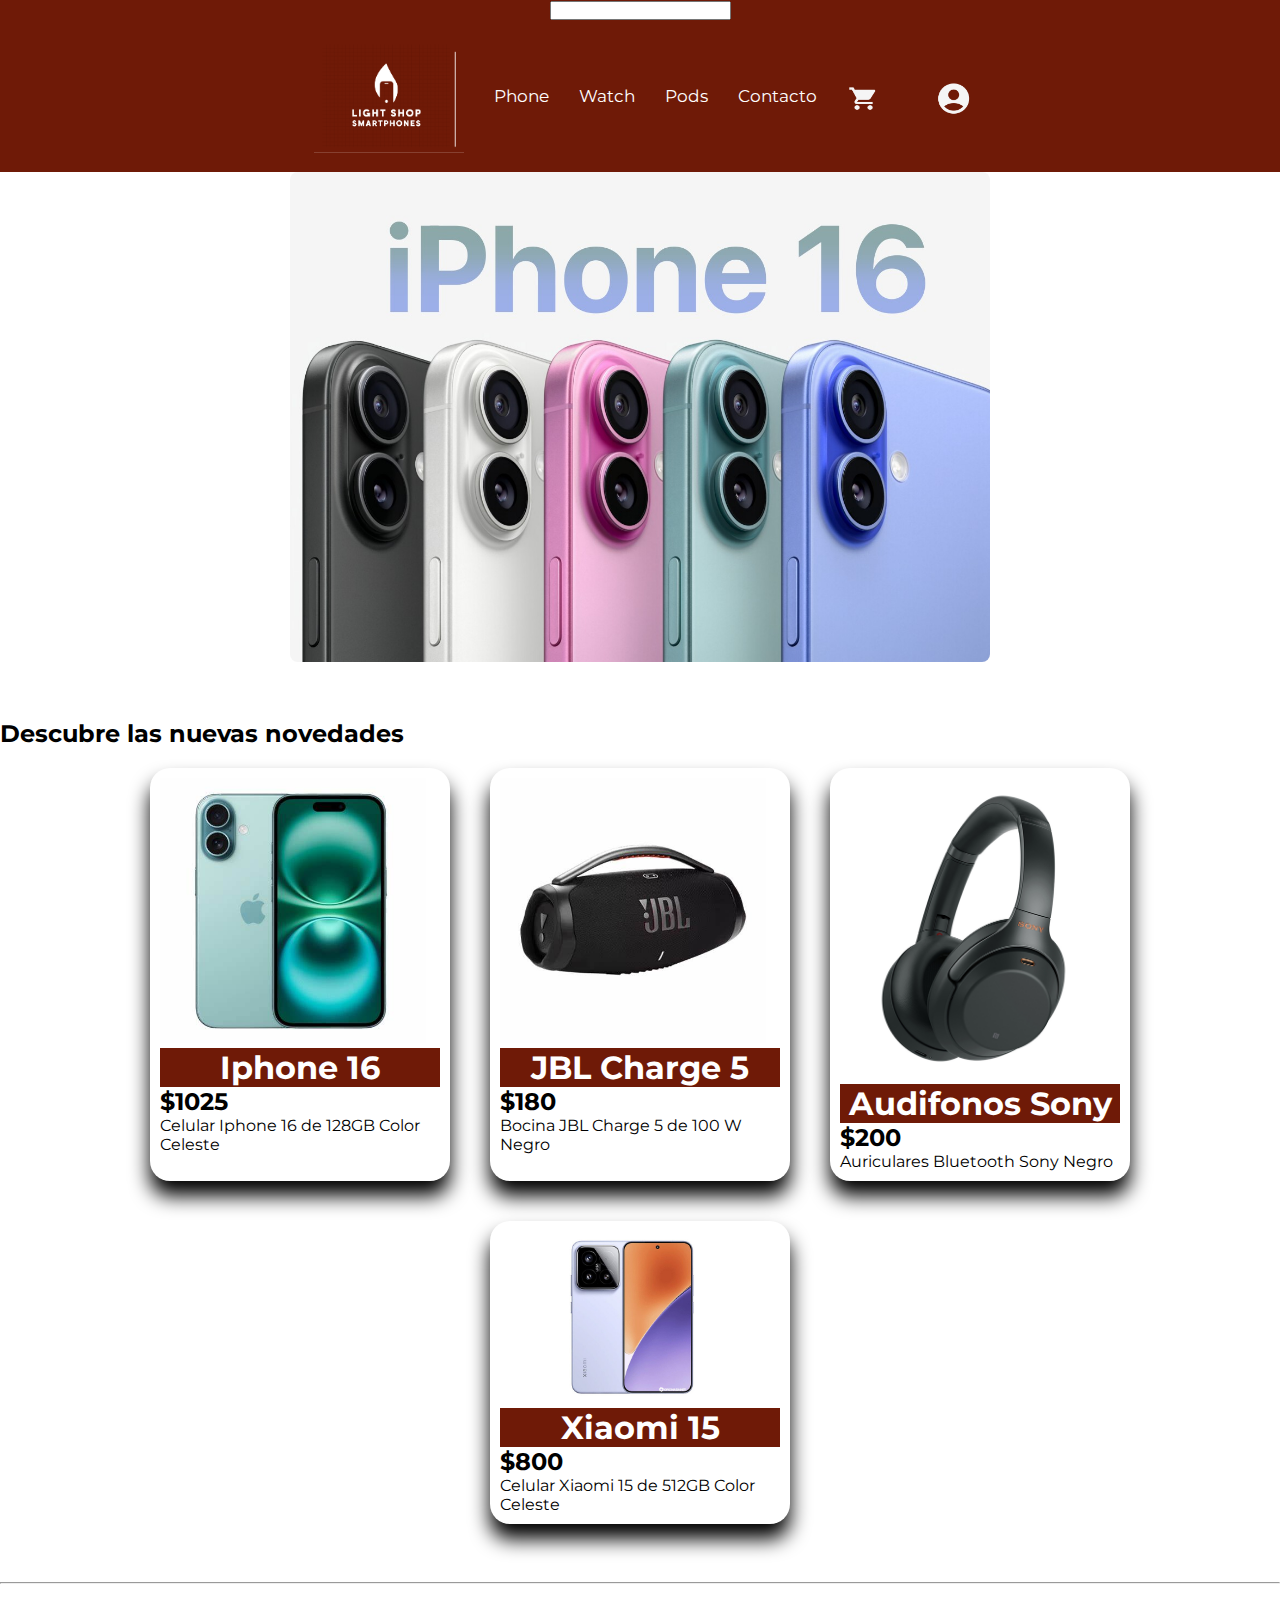
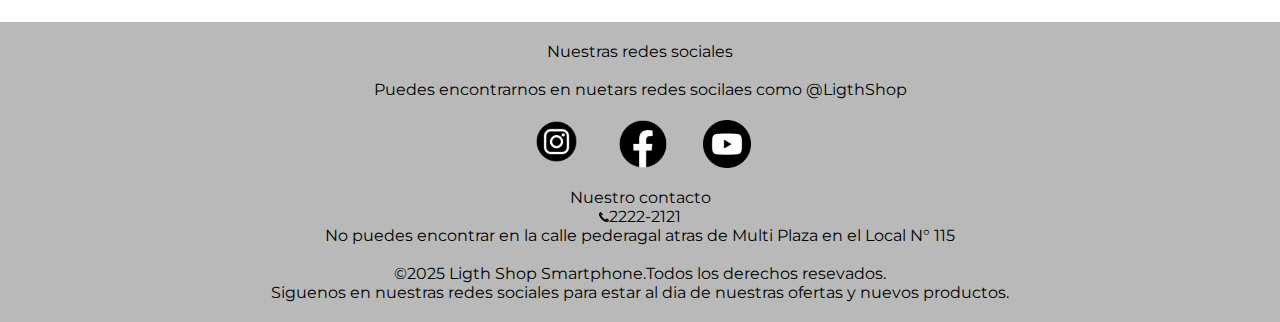
<file: pages/index.html>
<!DOCTYPE html>
<html lang="en">
<head>
    <meta charset="UTF-8">
    <meta name="viewport" content="width=device-width, initial-scale=1.0">
    <title> Ligth Shop Smartphone</title>
    <link rel="stylesheet" href="../css/style.css">
    <link rel="icon" href="../img/Captura de pantalla 2025-03-21 105806.png">
</head>
<body>
  <header>
    <div class="barra">
        <Form>
            <input type="text">
        </Form>
    </div>
     <nav>
        <a href="index.html"><img src="../img/Captura de pantalla 2025-03-21 105806.png" alt=""></a>
        <a href="catalogo.html">Phone</a>
        <a href="catalogo.html">Watch</a>
        <a href="catalogo.html">Pods </a>
        <a href="Contaacto.html">Contacto</a>
        <img src="../img/Captura de pantalla 2025-03-23 094118.png" alt="" >
        </nav>
       
    </header>
    


<section class="container">
    <div class="slider-wrapper">
        <div class="slider">
        <img id="slider-1" src="../img/iphone-16.jpeg" alt="">
        <img id="slider-2"src="../img/202411182338292936_l.jpg" alt="">
        <img id="slider-3"src="../img/bocinas-portatiles-jbl-go-3-clip-4-charge-5.webp" alt="">
        </div>

        <div class="slider-nav">
            <a href="#slider-1"></a>
            <a href="#slider-2"></a>
            <a href="#slider-3"></a>

        </div>
        
    </div>
</section>

<br><br><br>


   <h2>Descubre las nuevas novedades</h2>
<div class="tarjetas"> 

    <div class="card">
    <img src="../img/OIP.jpg" alt="">
   <div class="card-content"> 
    <h1>Iphone 16</h1>
    <h2>$1025</h2>
    <p>Celular Iphone 16 de 128GB Color Celeste</p>
        </div>
 </div>

 <div class="card">
    <img src="../img/bovinajbl.jpg" alt="">
   <div class="card-content"> 
    <h1>JBL Charge 5</h1>
    <h2>$180</h2>
    <p>Bocina JBL Charge 5 de 100 W Negro</p>
        </div>
 </div>

 <div class="card">
    <img src="../img/sony.jpg" alt="">
   <div class="card-content"> 
    <h1>Audifonos Sony</h1>
    <h2>$200</h2>
    <p>Auriculares Bluetooth Sony Negro</p>
        </div>
 </div>

 <div class="card">
    <img src="../img/xiaomi-15.jpg" alt="">
   <div class="card-content"> 
    <h1>Xiaomi 15</h1>
    <h2>$800</h2>
    <p>Celular Xiaomi 15 de 512GB Color Celeste</p>
        </div>
 </div>
 
     </div>
     
 <br>
<br><hr><br>
<br>
<footer>

    <p>Nuestras redes sociales</p>
    <br>
    <p>Puedes encontrarnos en nuetars redes socilaes como @LigthShop</p>
    <img src="../img/instagram-logo-free-png.webp" alt="" width="85px">
    <img src="../img/facebook-logo-transparent-free-png.webp" alt="" width="80px">
    <img src="../img/youtube-logo-youtube-icon-transparent-free-png.webp" alt="" width="80px">

    <p>Nuestro contacto</p>
    <p><img src="../img/tel-icon-png-3.jpg" alt="" width="10px">2222-2121</p>
    <p>No puedes encontrar en la calle pederagal atras de Multi Plaza en el Local N° 115 </p>
    <br>
    <p>©2025 Ligth Shop Smartphone.Todos los derechos resevados.</p>
    <p>Siguenos en nuestras redes sociales para estar al dia de nuestras ofertas y nuevos productos.</p>
</footer>

</body>

</html>
</file>
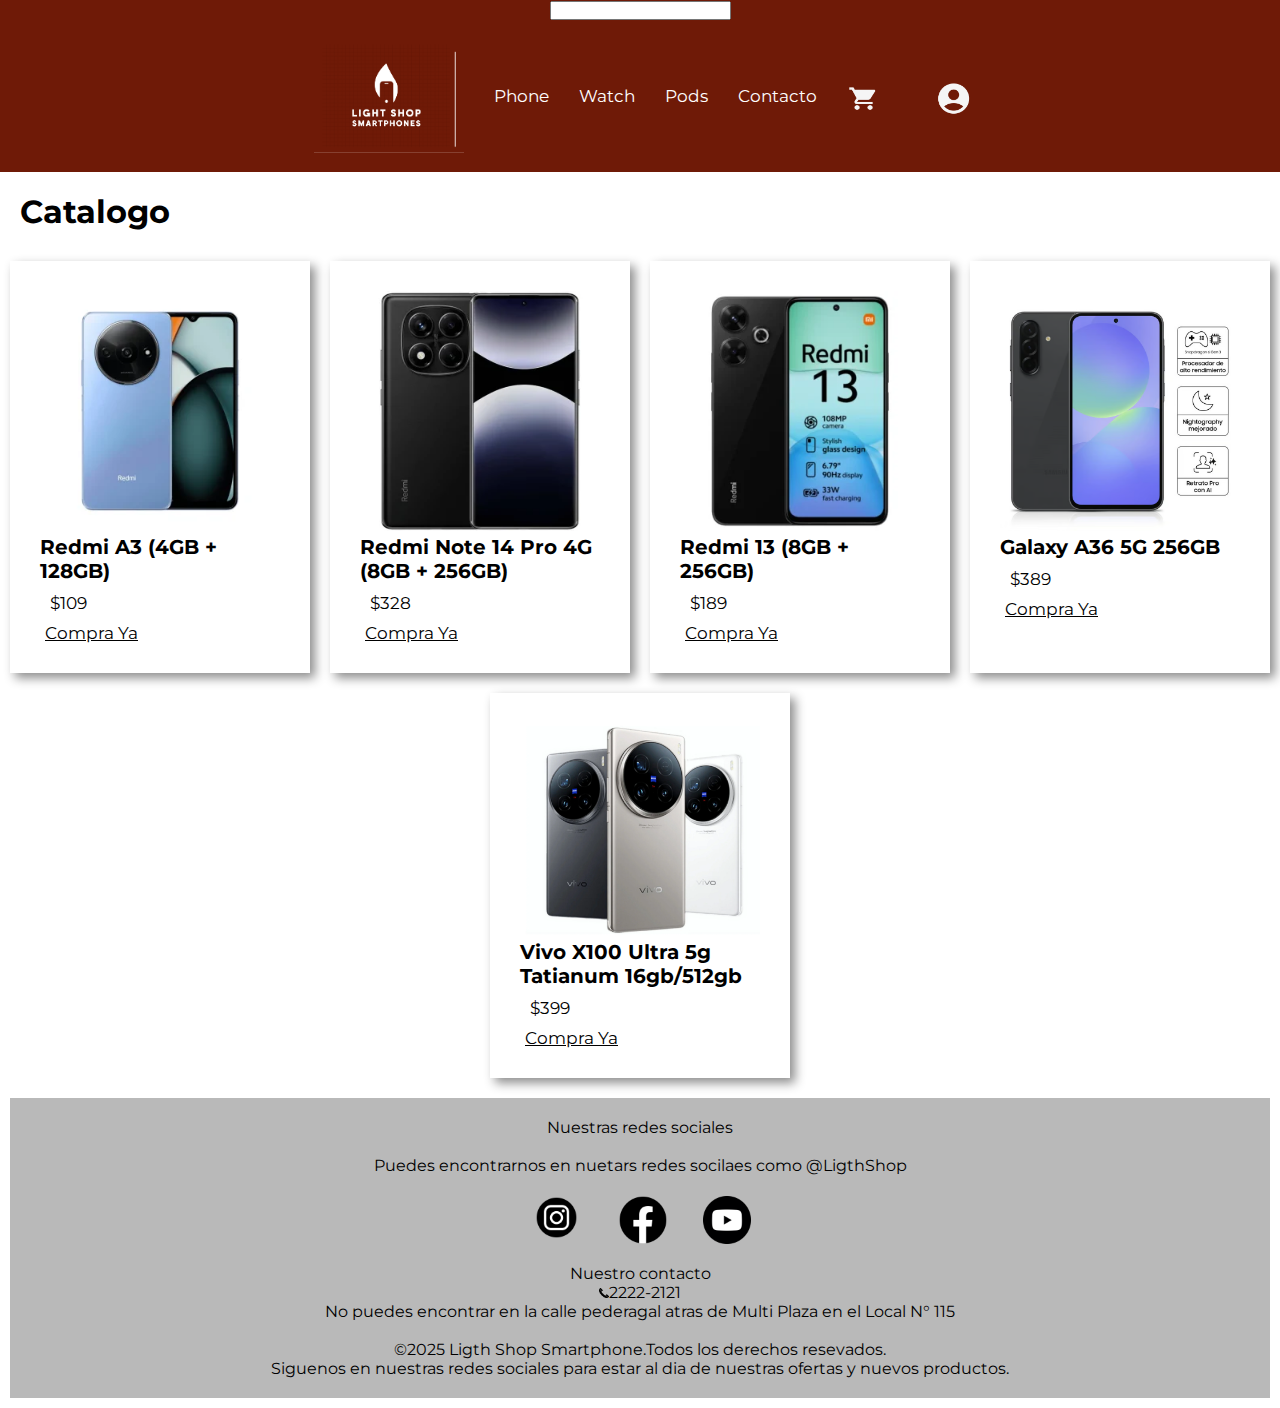
<file: pages/catalogo.html>
<!DOCTYPE html>
<html lang="en">
<head>
    <meta charset="UTF-8">
    <meta name="viewport" content="width=device-width, initial-scale=1.0">
    <title>LigthShop</title>
    <link rel="stylesheet" href="..//css/catalogo.css">
    <link rel="shortcut icon" href="../img/Captura de pantalla 2025-03-21 105806.png" type="image/x-icon">
</head>
<body>
    <header>
        <div class="barra">
            <Form>
                <input type="text">
            </Form>
        </div>
         <nav>
            <a href="index.html"><img src="../img/Captura de pantalla 2025-03-21 105806.png" alt=""></a>
            <a href="catalogo.html">Phone</a>
            <a href="catalogo.html">Watch</a>
            <a href="catalogo.html">Pods </a>
            <a href="Contaacto.html">Contacto</a>
            <img src="../img/Captura de pantalla 2025-03-23 094118.png" alt="" >
            </nav>
        </header>
        <main>
            <div class="catalog">
                <h1>Catalogo</h1>
            </div>
            <section class="tarjetas">
                    <div class="card">
                        <img src="../img/Redmi A3.webp" alt="">
                        <h3>Redmi A3 (4GB + 128GB)</h3>
                        <p>$109</p>
                        <a href="https://xiaomistore.com.sv/producto/redmi-a3-4gb-128gb/">Compra Ya</a>
                    </div>
                    <div class="card">
                        <img src="../img/redmi note 14 pro.webp" alt="">
                        <h3>Redmi Note 14 Pro 4G (8GB + 256GB)</h3>
                        <p>$328</p>
                        <a href="#">Compra Ya</a>
                    </div>
                    <div class="card">
                        <img src="../img/redmi 13.webp" alt="">
                        <h3>Redmi 13 (8GB + 256GB)</h3>
                        <p>$189</p>
                        <a href="#">Compra Ya</a>
                    </div>
                    <div class="card">
                        <img src="../img/a34.avif" alt="">
                        <h3>Galaxy A36 5G 256GB</h3>
                        <p>$389</p>
                        <a href="#">Compra Ya</a>
                    </div>
                    <div class="card">
                        <img src="../img/vivo-X100-Ultra.webp" alt="">
                        <h3>Vivo X100 Ultra 5g Tatianum 16gb/512gb</h3>
                        <p>$399</p>
                        <a href="#">Compra Ya</a>
                    </div>
            </section>
        </main>
        <footer>

            <p>Nuestras redes sociales</p>
            <br>
            <p>Puedes encontrarnos en nuetars redes socilaes como @LigthShop</p>
            <img src="../img/instagram-logo-free-png.webp" alt="" width="85px">
            <img src="../img/facebook-logo-transparent-free-png.webp" alt="" width="80px">
            <img src="../img/youtube-logo-youtube-icon-transparent-free-png.webp" alt="" width="80px">
        
            <p>Nuestro contacto</p>
            <p><img src="../img/tel-icon-png-3.jpg" alt="" width="10px">2222-2121</p>
            <p>No puedes encontrar en la calle pederagal atras de Multi Plaza en el Local N° 115 </p>
            <br>
            <p>©2025 Ligth Shop Smartphone.Todos los derechos resevados.</p>
            <p>Siguenos en nuestras redes sociales para estar al dia de nuestras ofertas y nuevos productos.</p>
        </footer>
</body>
</html>
</file>
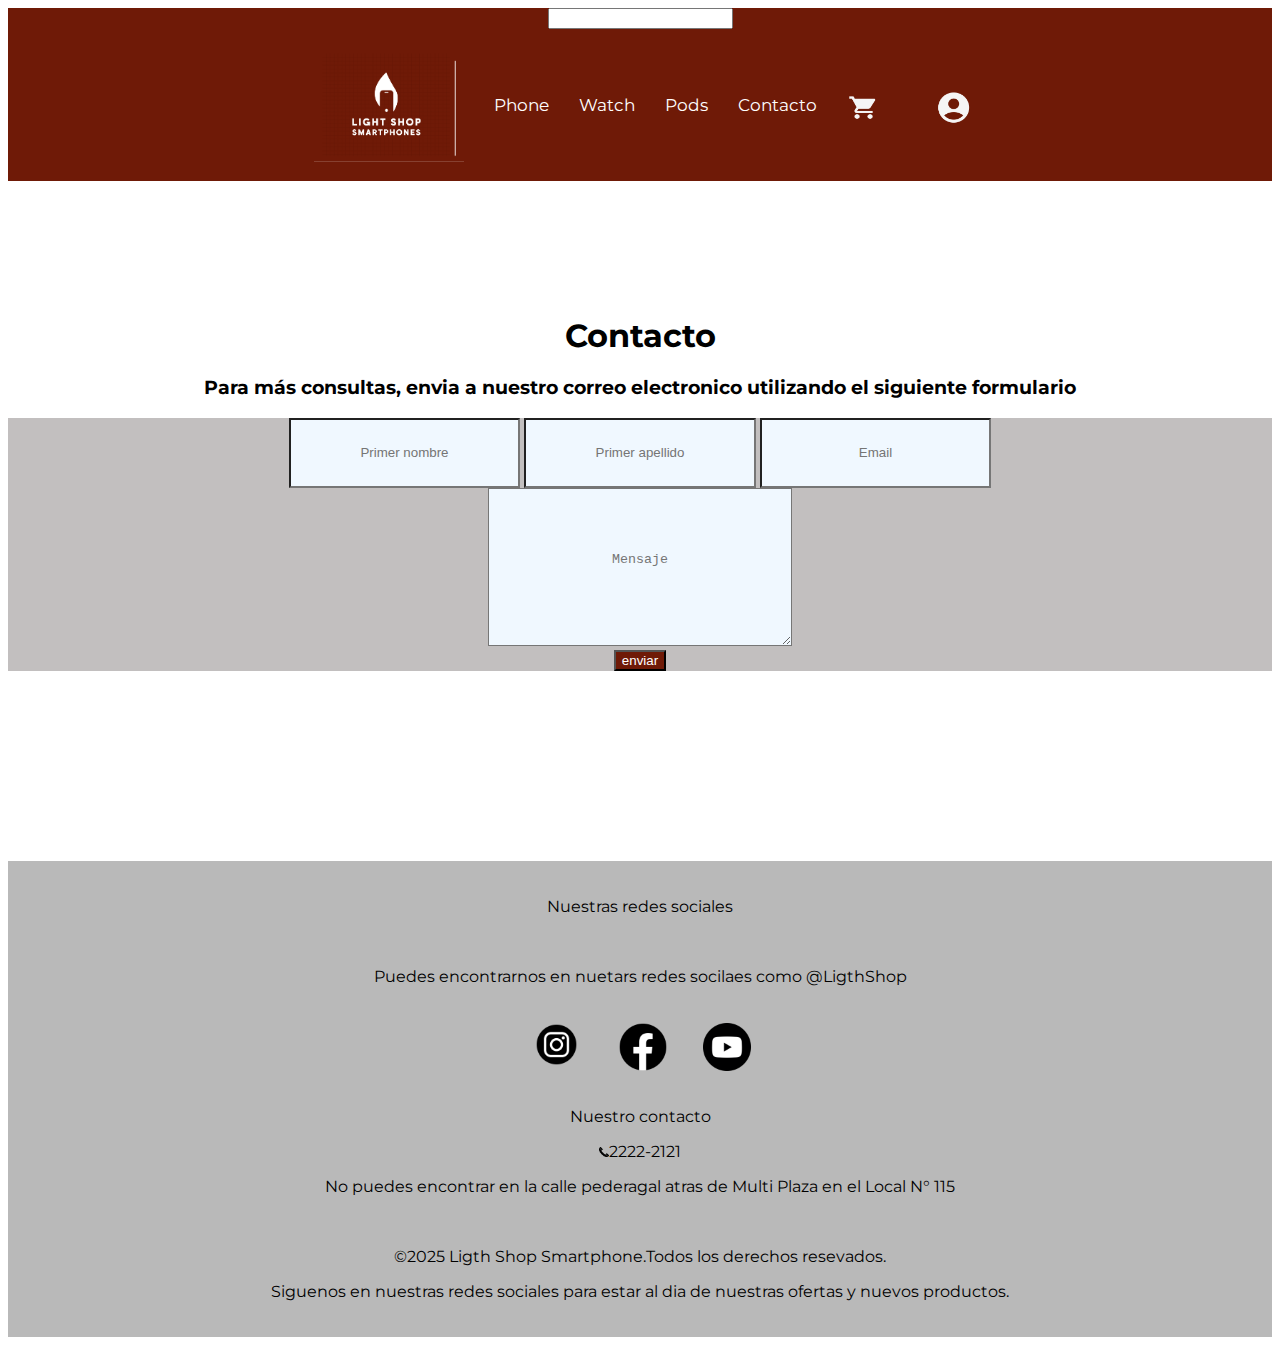
<file: pages/Contaacto.html>
<!DOCTYPE html>
<html lang="en">
<head>
    <meta charset="UTF-8">
    <meta name="viewport" content="width=device-width, initial-scale=1.0">
    <title>Document</title>
    <link rel="icon" href="../img/Captura de pantalla 2025-03-21 105806.png">
    <link rel="stylesheet" href="..//css/style2.css">


</head>
<body>
    <header>
        <div class="barra">
            <Form>
                <input type="text">
            </Form>
        </div>
         <nav>
            <a href="index.html"><img src="../img/Captura de pantalla 2025-03-21 105806.png" alt=""></a>
            <a href="catalogo.html">Phone</a>
            <a href="catalogo.html">Watch</a>
            <a href="catalogo.html">Pods </a>
            <a href="Contaacto.html">Contacto</a>
            <img src="../img/Captura de pantalla 2025-03-23 094118.png" alt="" >
            </nav>
           
        </header>
        <br><br><br><br><br><br>
        
<h1>Contacto</h1>

<h3>Para más consultas, envia a nuestro correo electronico utilizando el siguiente formulario </h3>


<div class="div1">
    <form class="forn-register" 
action="">

<input class="controls" type="text" name="nombre" placeholder="Primer nombre" >
<input class="controls" type="text" name="nombre" placeholder="Primer apellido" >
<input class="controls" type="text" name="nombre" placeholder="Email" >


</form>
</div>

<div class="div3">
    <textarea class="botons"  name="message" id="Asunto" placeholder="Mensaje"></textarea>
</div>


<div class="div2">
    <input class="botons2" type="submit" value="enviar">
</div>

<br><br><br><br><br><br><br><br><br><br>

<footer>

    <p>Nuestras redes sociales</p>
    <br>
    <p>Puedes encontrarnos en nuetars redes socilaes como @LigthShop</p>
    <img src="../img/instagram-logo-free-png.webp" alt="" width="85px">
    <img src="../img/facebook-logo-transparent-free-png.webp" alt="" width="80px">
    <img src="../img/youtube-logo-youtube-icon-transparent-free-png.webp" alt="" width="80px">

    <p>Nuestro contacto</p>
    <p><img src="../img/tel-icon-png-3.jpg" alt="" width="10px">2222-2121</p>
    <p>No puedes encontrar en la calle pederagal atras de Multi Plaza en el Local N° 115 </p>
    <br>
    <p>©2025 Ligth Shop Smartphone.Todos los derechos resevados.</p>
    <p>Siguenos en nuestras redes sociales para estar al dia de nuestras ofertas y nuevos productos.</p>
</footer>



</body>
</html>
</file>
<file: css/style.css>
@import url('https://fonts.googleapis.com/css2?family=Montserrat:ital,wght@0,100..900;1,100..900&display=swap');

body{
    font-family: "Montserrat", sans-serif;;
}
header{
    background-color: #6F1A07;
}
header img{
    width: 150px;
}

nav{
    display: flex;
    justify-content: space-around;
    align-items: center;
}
nav a{
    text-decoration: none;
    color: white;
    font-size: 17px;
    padding: 15px;
}
@media(width <=480px){
    nav{
        flex-direction: column;
    }
}
@media(width >=481px){
    nav{
        display: flex;
        justify-content: center;
        align-items: center;
    }
}
form{
    text-align: center;
    
}


*{ margin: 0;
    padding: 0;
    box-sizing: border-box;

}

.slider-wrapper{
    position: relative;
    max-width: 700px;
    margin: 0 auto;
}
.slider{
    display: flex;
    aspect-ratio: 100/70;
    overflow: hidden;
    scroll-snap-type: x mandatory;
    scroll-behavior:smooth ;
    box-shadow: 0.25rem #6F1A07;
    border-radius: .5rem ;
    
}
.slider img{
    flex: 1 0 100%;
    scroll-snap-align: start ;
    object-fit: cover;
}
.slider-nav{
    display: flex;
    column-gap: 1rem;
    position: absolute;
    bottom: 1.25rem;
    left: 50px;
    transform: translate(-50%);
    z-index: 1;
    
}

.slider-nav a{
    width: -5rem;
    height: .5rem;
    border-radius: 50px;
    background-color: rgb(0, 0, 0);
    opacity: .75;
    transition: opacity ease 250ms;

}

.slider-nav a:hover{
    opacity: 100%;
}


.card {
    margin: 20px;
    border-radius: 20px;
    width: 300px;
    overflow: hidden;
    box-shadow: 0px 15px 20px;
    font-family: "Montserrat", sans-serif;
    padding: 10px;
}
.card img { 
    width: 95%;
    
   
}

.card h1{
    text-align: center;
    color: rgb(255, 255, 255);
    background-color: #6F1A07;
    

}
.tarjetas{
    display: flex;
    flex-wrap: wrap;
    justify-content: center;
}
.card h2{
    color: rgb(0, 0, 0);
}
.card p{
color: rgb(0, 0, 0);
}

.card:hover{
    background-color: rgb(214, 212, 212);
    transform: scale(1.05);
}
.card .footer{
    padding: 25px;
    text-align: center;
}

footer{
    text-align: center;
    padding: 20px;
    background-color: rgb(185, 185, 185);
}
</file>
<file: css/catalogo.css>
@import url('https://fonts.googleapis.com/css2?family=Montserrat:ital,wght@0,100..900;1,100..900&display=swap');

body{
    font-family: "Montserrat", sans-serif;
    padding: auto;
}
header{
    background-color: #6F1A07;
}
header img{
    width: 150px;
}

nav{
    display: flex;
    justify-content: space-around;
    align-items: center;
}
nav a{
    text-decoration: none;
    color: white;
    font-size: 17px;
    padding: 15px;
}
@media(width <=480px){
    nav{
        flex-direction: column;
    }
}
@media(width >=481px){
    nav{
        display: flex;
        justify-content: center;
        align-items: center;
    }
}
form{
    text-align: center;
    
}


*{ margin: 0;
    padding: 0;
    box-sizing: border-box;

}
.card{
    width: 300px;
    margin: 10px;
    padding: 30px;
    box-shadow: 5px 5px 10px #8d8d8d;
    font-size: 17px;

}
.card img{
    width: 100%;
    height: auto;
}
.card a{
    color: rgb(0, 0, 0);
    padding: 5px;
}
.card p{
    padding: 10px;
}
.card:hover{
    background-color: #e2e2e2;
    transform: scale(1.05);
}
.tarjetas{
    display: flex;
    flex-wrap: wrap;
    justify-content: center;
}
.catalog{
    padding: 20px;
}
footer{
    text-align: center;
    padding: 20px;
    background-color: rgb(185, 185, 185);
    margin: 10px;
}
</file>
<file: css/style2.css>
@import url('https://fonts.googleapis.com/css2?family=Montserrat:ital,wght@0,100..900;1,100..900&display=swap');

body{
    font-family: "Montserrat", sans-serif;
    padding: auto;
}
header{
    background-color: #6F1A07;
}
header img{
    width: 150px;
}

nav{
    display: flex;
    justify-content: space-around;
    align-items: center;
}
nav a{
    text-decoration: none;
    color: white;
    font-size: 17px;
    padding: 15px;
}
@media(width <=480px){
    nav{
        flex-direction: column;
    }
}
@media(width >=481px){
    nav{
        display: flex;
        justify-content: center;
        align-items: center;
    }
}
form{
    text-align: center;
    
}

h1{
    text-align: center;
}
h3{
    text-align: center;
}

.forn-register{
    background-color: #c2bfbf;
}

footer{
    text-align: center;
    padding: 20px;
    background-color: rgb(185, 185, 185);
}
.controls{
    background-color: aliceblue;
    text-align: center;
    padding: 2%;
}
.botons{ background-color: aliceblue;
    text-align: center;
    padding: 5%;
}


.botons2{
background-color: #6F1A07;
color: white;

}

.div1{
    
    text-align: center;
}
.div2{ 
    background-color: #c2bfbf ;
    text-align: center;
}
.div3{
    background-color: #c2bfbf;
    text-align: center;
}
</file>
